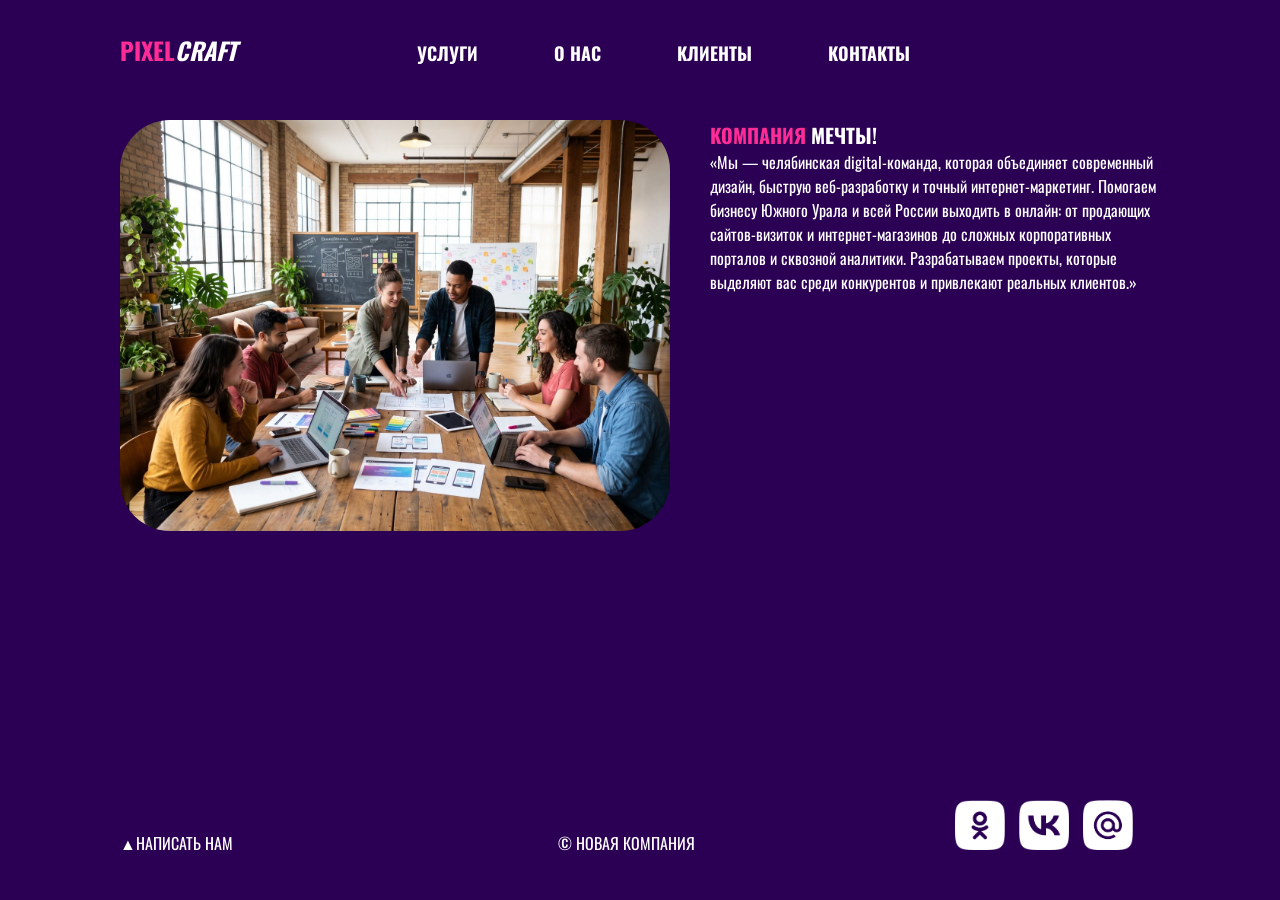
<file: index.html>
<!DOCTYPE html>
<html lang="ru">
<head>
    <link rel="stylesheet" href="css/style.css">
    <meta charset="UTF-8">
    <meta name="viewport" content="width=device-width, initial-scale=1.0">
    <link rel="preconnect" href="https://fonts.googleapis.com">
    <link rel="preconnect" href="https://fonts.gstatic.com" crossorigin>
    <link href="https://fonts.googleapis.com/css2?family=Oswald:wght@300;400;500;600;700&display=swap" rel="stylesheet">
    <title>Сайт визитка</title>
</head>
<body>
    <div id="wrapper">
        <header class="clearfix">
            <a href="index.html" id="logo"><span class="pink">Pixel</span><i>Craft</i>
            <nav id="mainnav">
                <ul>
                    <li><a href="uslugi.html">Услуги</a></li>
                    <li><a href="onas.html">О нас</a></li>
                    <li><a href="klienti.html">Клиенты</a></li>
                    <li><a href="kontakti.html">Контакты</a></li>
                </ul>
            </nav>
        </header>
        <main>
            <img class="main_img-float" src="img/1.jpg" alt="Картинка">
            <h1><span class="pink">Компания</span> мечты!</h1>
            <p>​«Мы — челябинская digital-команда, которая объединяет современный дизайн, быструю веб-разработку и точный интернет-маркетинг. Помогаем бизнесу Южного Урала и всей России выходить в онлайн: от продающих сайтов-визиток и интернет-магазинов до сложных корпоративных порталов и сквозной аналитики. Разрабатываем проекты, которые выделяют вас среди конкурентов и привлекают реальных клиентов.»</p>
        </main>
    </div>
    <footer>
        <p class="footer__block"><a href="form.html">▲Написать нам</a></p>
        <p class="footer__block">&copy; Новая компания</p>
        <div class="footer__icons">
            <a href="https://ok.ru" target="_blank">
                <img src="img/ok.png" class="footer__img">
            </a>
            <a href="https://vk.com" target="_blank">
                <img src="img/vk.png" class="footer__img">
            </a>
            <a href="https://mail.ru" target="_blank">
                <img src="img/mailru.png" class="footer__img">
            </a>
        </div>
    </footer>
</body>
</html>
</file>
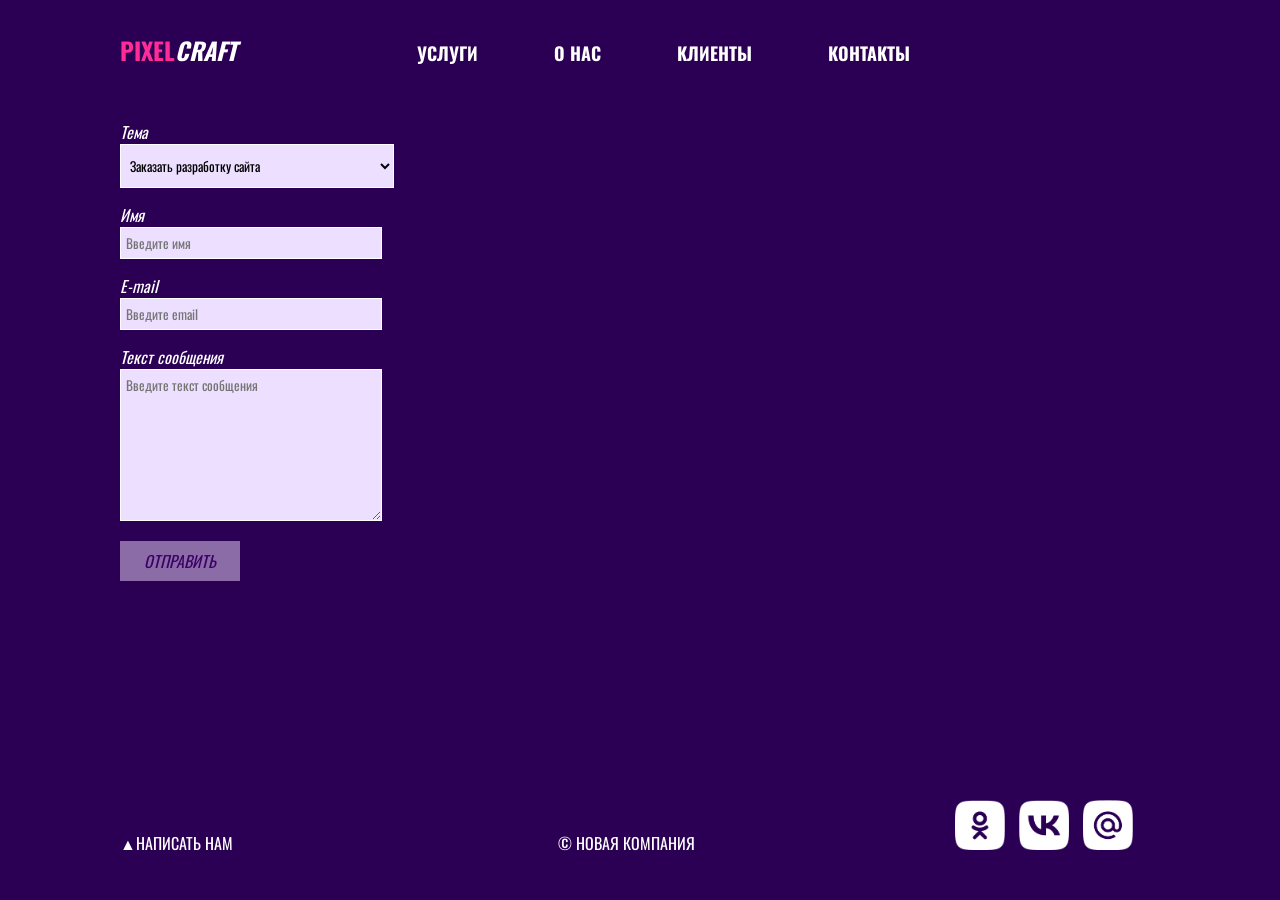
<file: form.html>
<!DOCTYPE html>
<html lang="ru">
<head>
    <link rel="stylesheet" href="css/style.css">
    <meta charset="UTF-8">
    <meta name="viewport" content="width=device-width, initial-scale=1.0">
    <link rel="preconnect" href="https://fonts.googleapis.com">
    <link rel="preconnect" href="https://fonts.gstatic.com" crossorigin>
    <link href="https://fonts.googleapis.com/css2?family=Oswald:wght@300;400;500;600;700&display=swap" rel="stylesheet">
    <title>Обратная связь</title>
</head>
<body>
    <div id="wrapper">
        <header class="clearfix">
            <a href="index.html" id="logo"><span class="pink">Pixel</span><i>Craft</i>
            <nav id="mainnav">
                <ul>
                    <li><a href="uslugi.html">Услуги</a></li>
                    <li><a href="onas.html">О нас</a></li>
                    <li><a href="klienti.html">Клиенты</a></li>
                    <li><a href="kontakti.html">Контакты</a></li>
                </ul>
            </nav>
        </header>
        <main>
            <form action="" id="contact-form">
                <div class="form__item">
                    <label for="topic">Тема</label><br>
                    <select name="topic" id="topic" required>
                        <option value="1">Заказать разработку сайта</option>
                        <option value="2">Заказать дизайн / брендинг</option>
                        <option value="3">Настройка рекламы и продвижения</option>
                        <option value="4">Предложить партнерство</option>
                        <option value="5">Вопрос руководству / Другое</option>
                    </select>
                </div>

                <div class="form__item">
                    <label for="name">Имя</label><br>
                    <input type="text" name="name" id="name" placeholder="Введите имя" required>
                </div>

                <div class="form__item">
                    <label for="email">E-mail</label><br>
                    <input type="email" name="email" id="email" placeholder="Введите email" required>
                </div>

                <div class="form__item">
                    <label for="message">Текст сообщения</label><br>
                    <textarea name="message" id="message" placeholder="Введите текст сообщения" required></textarea>
                </div>

                <div class="form__item">
                    <input type="submit" value="ОТПРАВИТЬ">
                </div>
            </form>
        </main>
    </div>
    <footer>
        <p class="footer__block"><a href="form.html">▲Написать нам</a></p>
        <p class="footer__block">&copy; Новая компания</p>
        <div class="footer__icons">
            <a href="https://ok.ru" target="_blank">
                <img src="img/ok.png" class="footer__img" alt="OK">
            </a>
            <a href="https://vk.com" target="_blank">
                <img src="img/vk.png" class="footer__img" alt="VK">
            </a>
            <a href="https://mail.ru" target="_blank">
                <img src="img/mailru.png" class="footer__img" alt="Mail.ru">
            </a>
        </div>
    </footer>
</body>
</html>
</file>
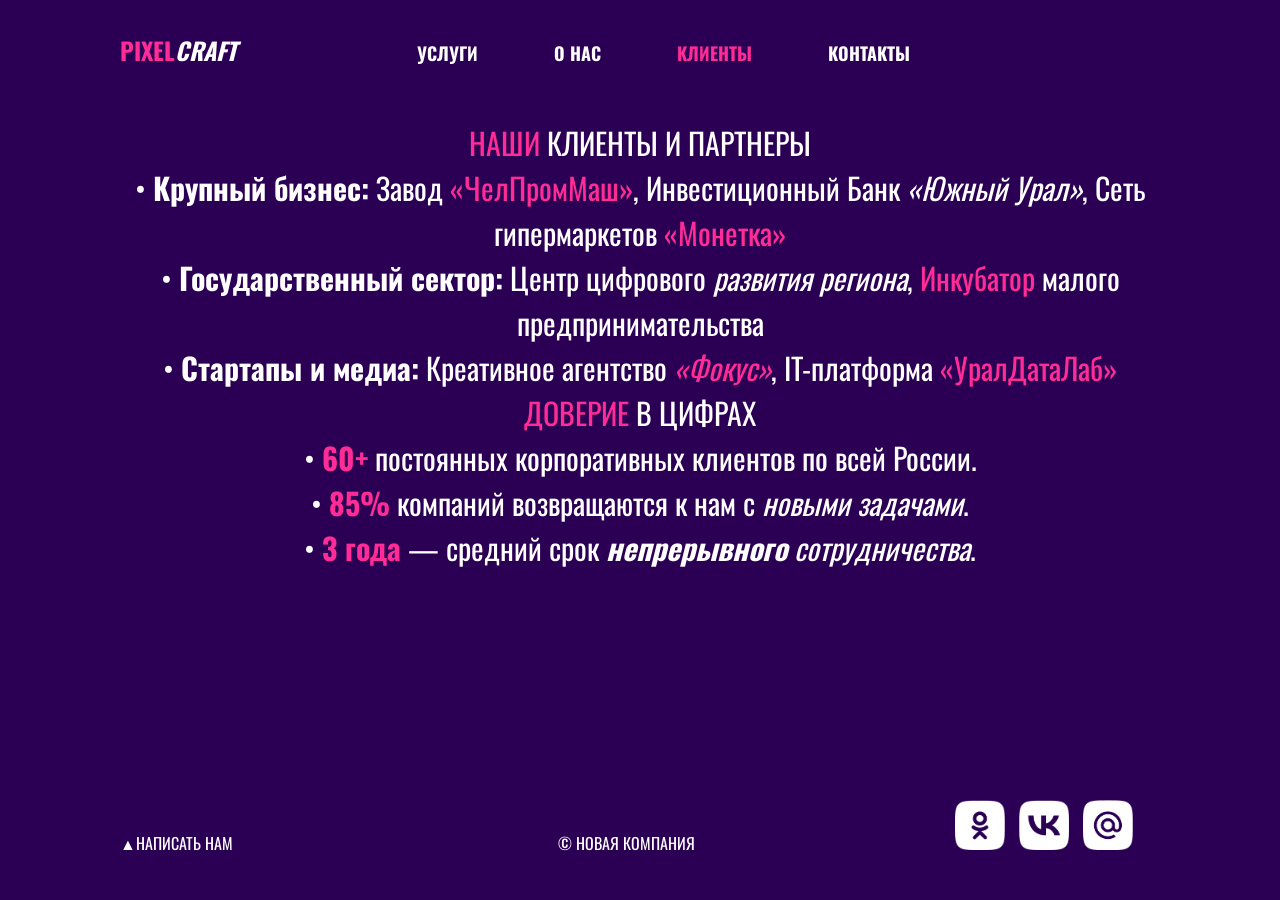
<file: klienti.html>
<!DOCTYPE html>
<html lang="ru">
<head>
    <meta charset="UTF-8">
    <meta name="viewport" content="width=device-width, initial-scale=1.0">
    <link rel="preconnect" href="https://fonts.googleapis.com">
    <link rel="preconnect" href="https://fonts.gstatic.com" crossorigin>
    <link href="https://fonts.googleapis.com/css2?family=Oswald:wght@300;400;500;600;700&display=swap" rel="stylesheet">
    <link rel="stylesheet" href="css/style.css">
    <title>Клиенты</title>
</head>
<body>
    <div id="wrapper">
        <header class="clearfix">
            <a href="index.html" id="logo"><span class="pink">Pixel</span><i>Craft</i>
            <nav id="mainnav">
                <ul>
                    <li><a href="uslugi.html">Услуги</a></li>
                    <li><a href="onas.html">О нас</a></li>
                    <li class="active"><a href="klienti.html">Клиенты</a></li>
                    <li><a href="kontakti.html">Контакты</a></li>
                </ul>
            </nav>
        </header>
        <main>
            <div class="ananas, h1-klienti">
                <p><span class="pink">НАШИ</span> КЛИЕНТЫ И ПАРТНЕРЫ</p>
                <p>• <strong>Крупный бизнес:</strong> Завод <span class="nazvan">«ЧелПромМаш»</span>, Инвестиционный Банк <em>«Южный Урал»</em>, Сеть гипермаркетов <span class="nazvan">«Монетка»</span></p>
                <p>• <strong>Государственный сектор:</strong> Центр цифрового <em>развития региона</em>, <span class="nazvan">Инкубатор</span> малого предпринимательства</p>
                <p>• <strong>Стартапы и медиа:</strong> Креативное агентство <em><span class="nazvan">«Фокус»</span></em>, IT-платформа <span class="nazvan">«УралДатаЛаб»</span></p>
                <p><span class="nazvan">ДОВЕРИЕ</span> В ЦИФРАХ </p>
                <p>• <strong><span class="nazvan">60+</span></strong> постоянных корпоративных клиентов по всей России.</p>
                <p>• <strong><span class="nazvan">85%</span></strong> компаний возвращаются к нам с <em>новыми задачами</em>.</p>
                <p>• <strong><span class="nazvan">3 года</span></strong> — средний срок <em><strong>непрерывного</strong> сотрудничества</em>.</p>
            </div>
        </main>
    </div>
    <footer> 
        <p class="footer__block"><a href="form.html">▲Написать нам</a></p> 
        <p class="footer__block">&copy; Новая компания</p> 
        <div class="footer__icons"> 
            <a href="https://ok.ru" target="_blank">
                <img src="img/ok.png" class="footer__img">
            </a>
            <a href="https://vk.com" target="_blank">
                <img src="img/vk.png" class="footer__img">
            </a>
            <a href="https://mail.ru" target="_blank">
                <img src="img/mailru.png" class="footer__img">
            </a> 
        </div>
    </footer>
</body>
</html>
</file>
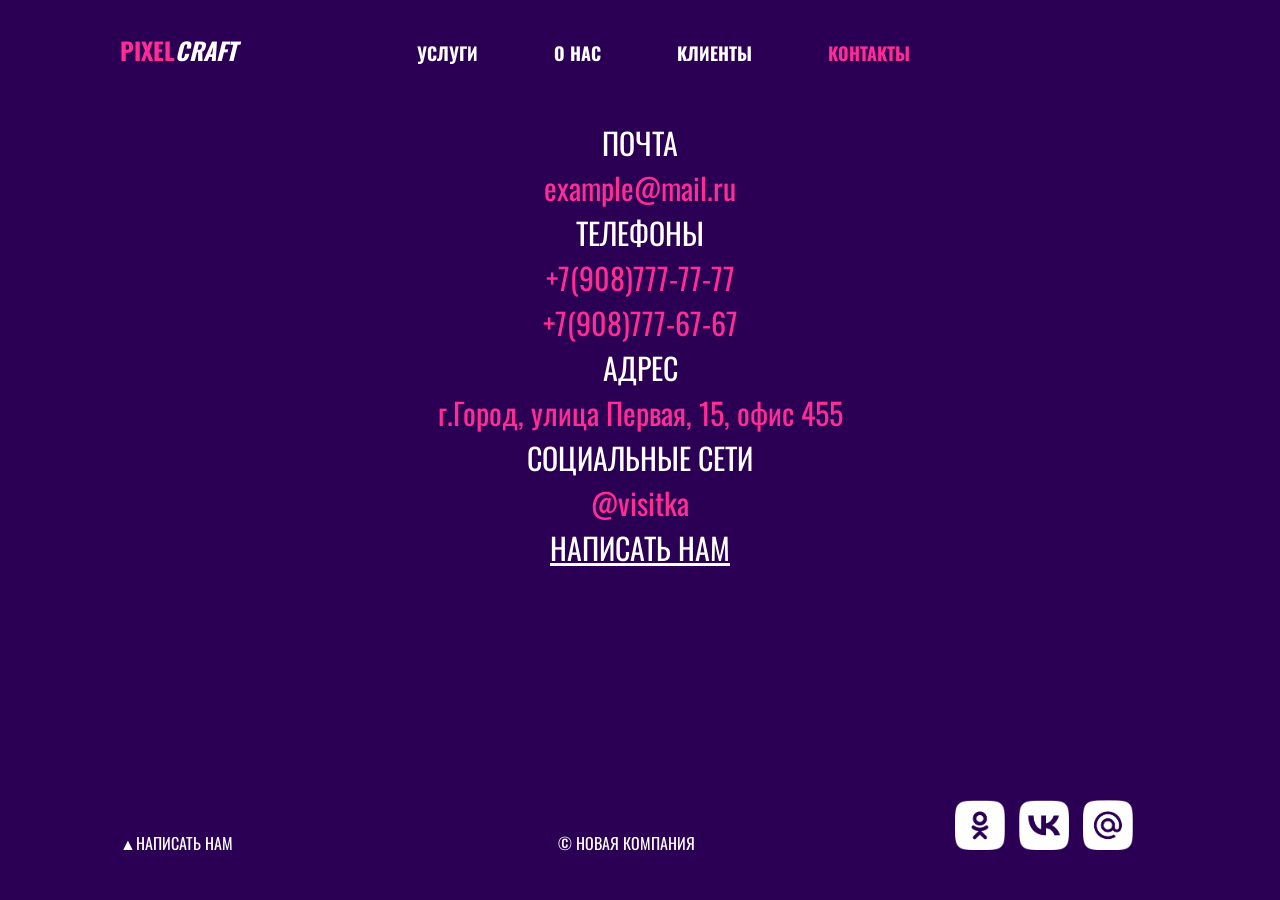
<file: kontakti.html>
<!DOCTYPE html>
<html lang="ru">
<head>
    <link rel="stylesheet" href="css/style.css">
    <meta charset="UTF-8">
    <meta name="viewport" content="width=device-width, initial-scale=1.0">
    <link rel="preconnect" href="https://fonts.googleapis.com">
    <link rel="preconnect" href="https://fonts.gstatic.com" crossorigin>
    <link href="https://fonts.googleapis.com/css2?family=Oswald:wght@300;400;500;600;700&display=swap" rel="stylesheet">
    <title>Контакты</title>
</head>
<body>
    <div id="wrapper">
        <header class="clearfix">
            <a href="index.html" id="logo"><span class="pink">Pixel</span><i>Craft</i>
            <nav id="mainnav">
                <ul>
                    <li><a href="uslugi.html">Услуги</a></li>
                    <li><a href="onas.html">О нас</a></li>
                    <li><a href="klienti.html">Клиенты</a></li>
                    <li class="active"><a href="kontakti.html">Контакты</a></li>
                </ul>
            </nav>
        </header>
        <main class="h1-kontakt">
            <p>ПОЧТА</p>
            <span>example@mail.ru</span>
            <p>ТЕЛЕФОНЫ</p>
            <span>+7(908)777-77-77</span><br>
            <span>+7(908)777-67-67</span>
            <p>АДРЕС</p>
            <span>г.Город, улица Первая, 15, офис 455</span>
            <p>СОЦИАЛЬНЫЕ СЕТИ</p>
            <span>@visitka</span>
            <div><a href="form.html">НАПИСАТЬ НАМ</a></div>
        </main>
    </div>
    <footer> 
        <p class="footer__block"><a href="form.html">▲Написать нам</a></p> 
        <p class="footer__block">&copy; Новая компания</p> 
        <div class="footer__icons"> 
            <a href="https://ok.ru" target="_blank">
                <img src="img/ok.png" class="footer__img">
            </a>
            <a href="https://vk.com" target="_blank">
                <img src="img/vk.png" class="footer__img">
            </a>
            <a href="https://mail.ru" target="_blank">
                <img src="img/mailru.png" class="footer__img">
            </a> 
        </div>
    </footer>
</body>
</html>
</file>
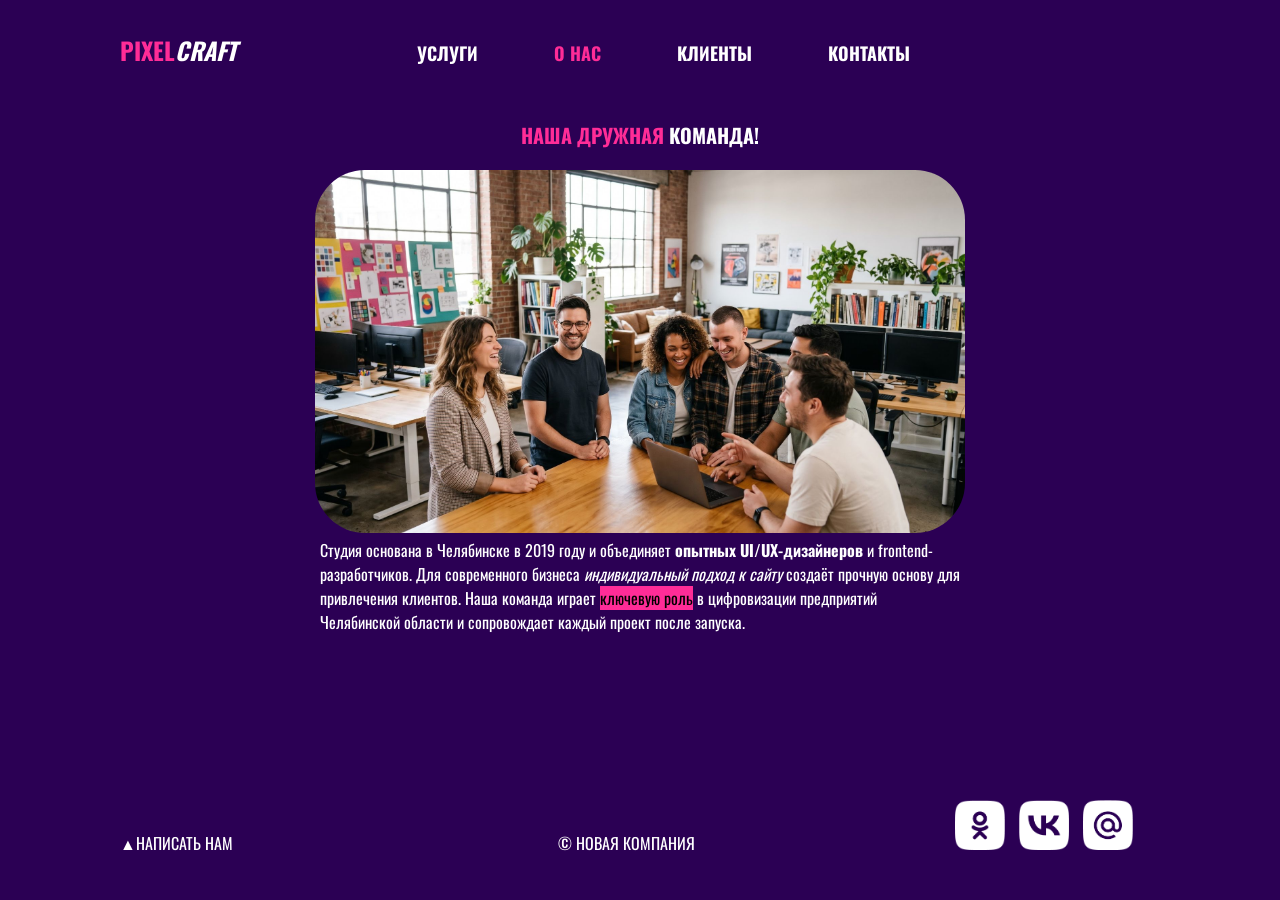
<file: onas.html>
<!DOCTYPE html>
<html lang="ru">
<head>
    <link rel="stylesheet" href="css/style.css">
    <meta charset="UTF-8">
    <meta name="viewport" content="width=device-width, initial-scale=1.0">
    <link rel="preconnect" href="https://fonts.googleapis.com">
    <link rel="preconnect" href="https://fonts.gstatic.com" crossorigin>
    <link href="https://fonts.googleapis.com/css2?family=Oswald:wght@300;400;500;600;700&display=swap" rel="stylesheet">
    <title>О нас</title>
</head>
<body>
    <div id="wrapper">
        <header class="clearfix">
            <a href="index.html" id="logo"><span class="pink">Pixel</span><i>Craft</i>
            <nav id="mainnav">
                <ul>
                    <li><a href="uslugi.html">Услуги</a></li>
                    <li class="active"><a href="onas.html">О нас</a></li>
                    <li><a href="klienti.html">Клиенты</a></li>
                    <li><a href="kontakti.html">Контакты</a></li>
                </ul>
            </nav>
        </header>
        <main>
            <div class="h1-comand">
            <h1><span class="pink">НАША ДРУЖНАЯ </span>КОМАНДА!</h1>
            <img class="img-onas" src="content/6.jpg" alt="Команда">
            </div>
            <p class="text-onas">Студия основана в Челябинске в 2019 году и объединяет <strong>опытных UI/UX-дизайнеров</strong> и frontend-разработчиков. Для современного бизнеса <em>индивидуальный подход к сайту</em> создаёт прочную основу для привлечения клиентов. Наша команда играет <mark>ключевую роль</mark> в цифровизации предприятий Челябинской области и сопровождает каждый проект после запуска.</p>
        </main>
    </div>
    <footer> 
        <p class="footer__block"><a href="form.html">▲Написать нам</a></p> 
        <p class="footer__block">&copy; Новая компания</p> 
        <div class="footer__icons"> 
            <a href="https://ok.ru" target="_blank">
                <img src="img/ok.png" class="footer__img">
            </a>
            <a href="https://vk.com" target="_blank">
                <img src="img/vk.png" class="footer__img">
            </a>
            <a href="https://mail.ru" target="_blank">
                <img src="img/mailru.png" class="footer__img">
            </a> 
        </div>
    </footer>
</body>
</html>
</file>
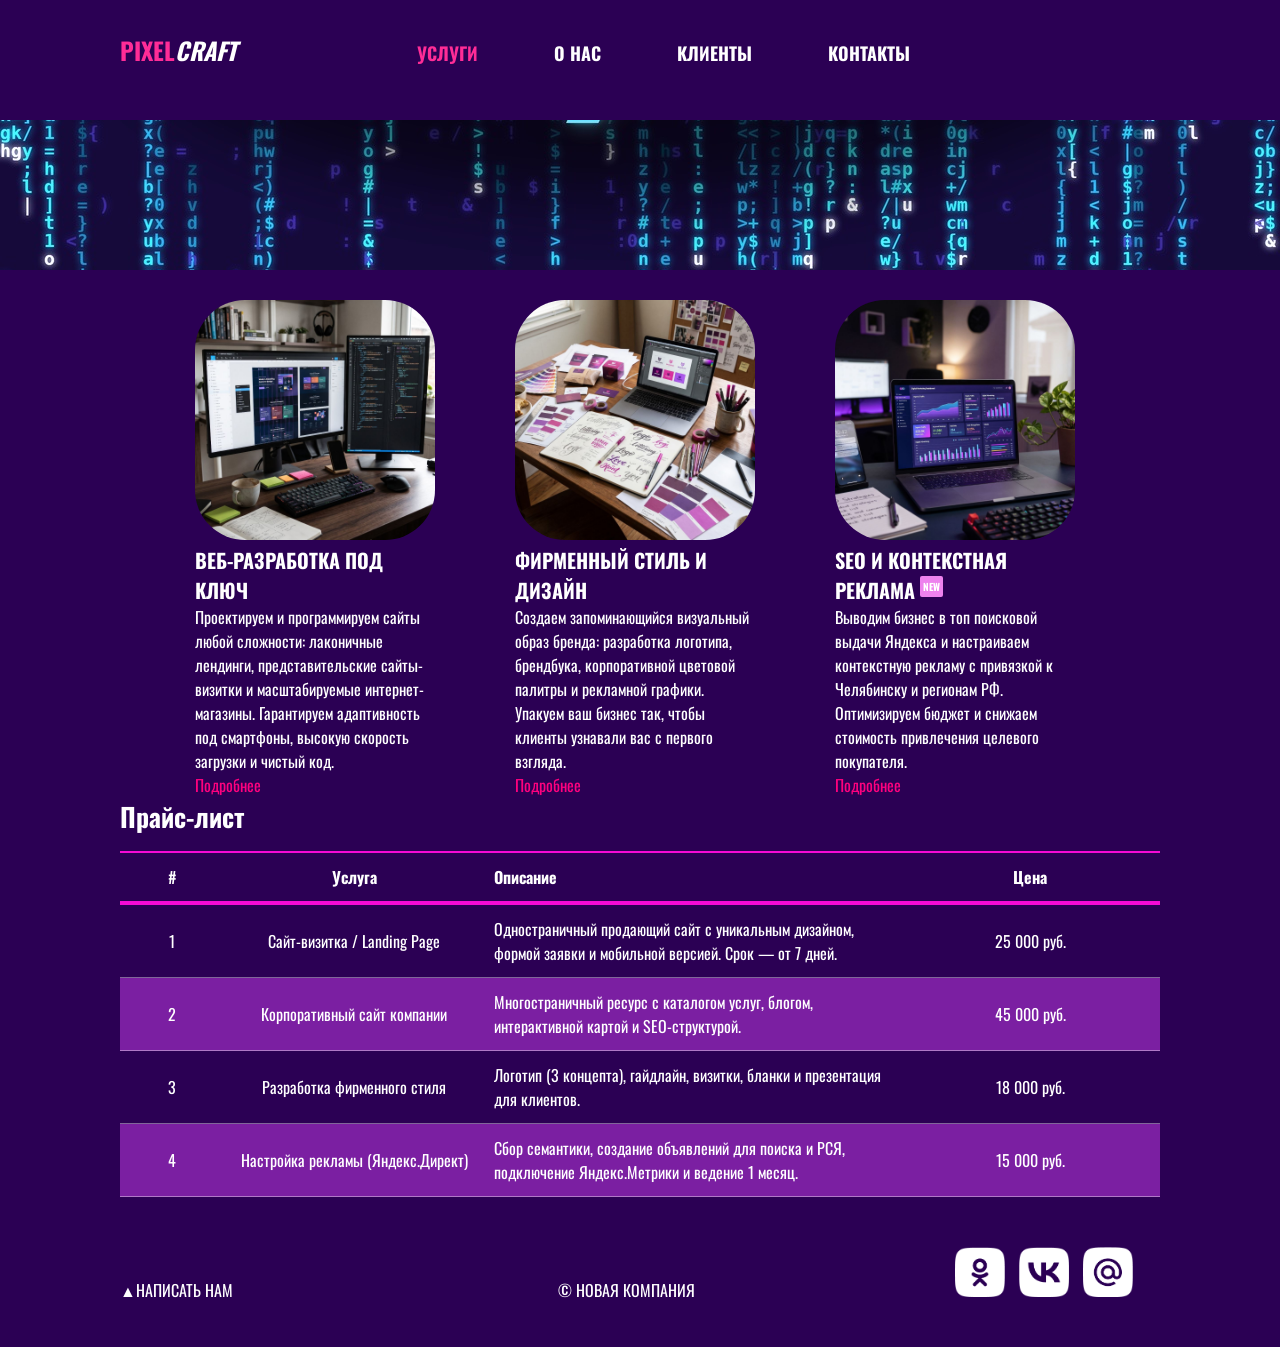
<file: uslugi.html>
<!DOCTYPE html>
<html lang="ru">
<head>
    <link rel="stylesheet" href="css/style.css">
    <meta charset="UTF-8">
    <meta name="viewport" content="width=device-width, initial-scale=1.0">
    <link rel="preconnect" href="https://fonts.googleapis.com">
    <link rel="preconnect" href="https://fonts.gstatic.com" crossorigin>
    <link href="https://fonts.googleapis.com/css2?family=Oswald:wght@300;400;500;600;700&display=swap" rel="stylesheet">
    <title>Услуги</title>
</head>
<body>
    <div id="wrapper">
        <header class="clearfix">
            <a href="index.html" id="logo"><span class="pink">Pixel</span><i>Craft</i>
            <nav id="mainnav">
                <ul>
                    <li class="active"><a href="uslugi.html">Услуги</a></li>
                    <li><a href="onas.html">О нас</a></li>
                    <li><a href="klienti.html">Клиенты</a></li>
                    <li><a href="kontakti.html">Контакты</a></li>
                </ul>
            </nav>
        </header>
        <div id="panorama">
        </div>
        <main id="">
            <h1 class = "h1--invisible">Услуги компании</h1>
            <section class="services clearfix">
                <article class="services__item">
                    <img class="services__img" src="content/3.jpg" alt="контент">
                    <h2>Веб-разработка под ключ</h2>
                    <p>Проектируем и программируем сайты любой сложности: лаконичные лендинги, представительские сайты-визитки и масштабируемые интернет-магазины. Гарантируем адаптивность под смартфоны, высокую скорость загрузки и чистый код.</p>
                    <p><a href="#">Подробнее</a></p>
                </article>
                <article class="services__item">
                    <img class="services__img" src="content/4.jpg" alt="контент">
                    <h2>Фирменный стиль и дизайн</h2>
                    <p>Создаем запоминающийся визуальный образ бренда: разработка логотипа, брендбука, корпоративной цветовой палитры и рекламной графики. Упакуем ваш бизнес так, чтобы клиенты узнавали вас с первого взгляда.</p>
                    <p><a href="#">Подробнее</a></p>
                </article>
                <article class="services__item">
                    <img class="services__img" src="content/5.jpg" alt="контент">
                    <h2 class="new">SEO и контекстная реклама</h2>
                    <p>Выводим бизнес в топ поисковой выдачи Яндекса и настраиваем контекстную рекламу с привязкой к Челябинску и регионам РФ. Оптимизируем бюджет и снижаем стоимость привлечения целевого покупателя.</p>
                    <p><a href="#">Подробнее</a></p>
                </article>
            </section>
            <section class="price-section">
                <table class="price">
                    <caption>Прайс-лист</caption>
                    <thead>
                        <tr>
                            <th>#</th>
                            <th>Услуга</th>
                            <th>Описание</th>
                            <th>Цена</th>
                        </tr>
                    </thead>
                    <tbody>
                        <tr>
                            <td>1</td>
                            <td>Сайт-визитка / Landing Page</td>
                            <td>Одностраничный продающий сайт с уникальным дизайном, формой заявки и мобильной версией. Срок — от 7 дней.</td>
                            <td>25 000 руб.</td>
                        </tr>
                        <tr>
                            <td>2</td>
                            <td>Корпоративный сайт компании</td>
                            <td>Многостраничный ресурс с каталогом услуг, блогом, интерактивной картой и SEO-структурой.</td>
                            <td>45 000 руб.</td>
                        </tr>
                        <tr>
                            <td>3</td>
                            <td>Разработка фирменного стиля</td>
                            <td>Логотип (3 концепта), гайдлайн, визитки, бланки и презентация для клиентов.</td>
                            <td>18 000 руб.</td>
                        </tr>
                        <tr>
                            <td>4</td>
                            <td>Настройка рекламы (Яндекс.Директ)</td>
                            <td>Сбор семантики, создание объявлений для поиска и РСЯ, подключение Яндекс.Метрики и ведение 1 месяц.</td>
                            <td>15 000 руб.</td>
                        </tr>
                    </tbody>
                </table>
            </section>
        </main>
    </div>
    <footer> 
        <p class="footer__block"><a href="form.html">▲Написать нам</a></p> 
        <p class="footer__block">&copy; Новая компания</p> 
        <div class="footer__icons"> 
            <a href="https://ok.ru" target="_blank">
                <img src="img/ok.png" class="footer__img">
            </a>
            <a href="https://vk.com" target="_blank">
                <img src="img/vk.png" class="footer__img">
            </a>
            <a href="https://mail.ru" target="_blank">
                <img src="img/mailru.png" class="footer__img">
            </a> 
        </div>
    </footer>
</body>
</html>
</file>
<file: css/style.css>
* {
    margin:0;
    padding: 0;
}

html,body {
  height: 100%;
}

header, main, footer {
    width: 1040px;
    margin: 0 auto;
}

#wrapper{
    min-height: 100%;
    height: auto !important;
    height: 100%;
    width: 100%;
}

header{
    height:120px;    
}

main{
    padding-bottom: 100px;
}

footer{   
    margin: -100px auto 0;
    position: relative;
    height: 100px;
}

body{
    background-color: #380577;
    color: white;
}

.main_img-float{
    width: 550px;
    margin-right: 40px;
    float: left;
}

#panorama{
    width: 100%;
    height: 150px;
    background: url(../img/2.jpg) no-repeat center 80%;
    background-size: cover;
}

.services__img{
    width: 240px;
}

.services__item{
    margin-left: 40px;
    margin-right: 40px;
    width: 240px;
    float:left;
}

.services{
    padding-left: 35px;
    padding-right: 35px;
}

.clearfix::after{
    content: "";
    display: table;
    clear: both;
}

.h1--invisible{
    visibility: hidden;
}

.h1-comand{
    text-align: center;
}

.h1-comand h1{
    margin-bottom: 20px;
}

.text-onas{
    text-align: start;
    margin-left: 200px;
    margin-right: 200px;
}

.h1-kontakt div{
    text-decoration: underline;
}

.h1-kontakt {
    text-align: center;
    line-height: 1.5;
    font-size: 30px;
}

.ananas {
    text-align: center;
}

.nazvan {
    color: #FF2C97;
}

#logo {
    text-transform: uppercase;
    text-decoration:none;
    color: #fff;
    font-weight: bold;
    line-height: 100px;
    font-size: 24px;
}

.footer__block {
    display: inline-block;
    width: 335px;
    text-transform: uppercase;
}

.footer__img {
    width: 50px;
    margin-left: 10px;
    border-radius: 0;
}

.footer__icons {
    text-align: right;
    display: inline-block;
    width: 335px;
}

.h1-klienti {
    text-align: center;
    line-height: 1.5;
    font-size: 30px;
}

.pink{
    color: #FF2C97;
}

.h1-kontakt span {
    color: #FF2C97;
}

.h1-kontakt a{
    color: white;
}

h1, h2 {
    text-transform: uppercase;
    font-weight: bold;
    font-size: 20px;
}

mark {
    background-color: #FF2C97;
}

img {
    border: #FF2C97;
    border-radius: 50px;
    box-shadow: inset;
}

body {
    font-family: 'Oswald', 'Verdana', 'Arial', 'Helvetica', sans-serif;
    background-color: #2b0054;
    color: #ffffff;
    margin: 0;
    padding: 0;
}

h1, h2, h3 {
    font-family: 'Oswald', sans-serif;
}

.clearfix::after {
    content: "";
    display: table;
    clear: both;
}

#logo {
    float: left;
    font-size: 24px;
    font-weight: bold;
    text-transform: uppercase;
}

#mainnav {
    float: right;
    text-transform: uppercase;
    text-decoration: none;
    color: #fff;
    font-weight: bold;
    line-height: 100px;
    font-size: 24px;
    padding-right: 250px;
}

#mainnav ul {
    list-style: none;
    margin: 0;
    padding-left: 0;
}

#mainnav li {
    display: inline-block;
    margin-left: 70px;
}

#mainnav a {
    text-decoration: none;
    color: #ffffff;
    text-transform: uppercase;
    font-size: 18px;
}

#mainnav a:hover {
    text-decoration: underline;
}

#mainnav li.active a {
    color: #FF2C97;
}

.footer__block:nth-child(2) {
    text-align: center;
}

.services a {
    color: #ff007f;
    text-decoration: none;
}

.services a:hover {
    text-decoration: underline;
}

.new::after {
    content: "new";
    font-size: 10px;
    vertical-align: super;
    background-color: violet;
    border-radius: 2px;
    padding: 3px;
    margin-left: 5px;
}

.price {
    width: 100%;
    border-collapse: collapse;
    color: white;
    border: none;
}

.price caption {
    text-align: left;
    font-size: 26px;
    font-weight: bold;
    color: white;
    padding-bottom: 15px;
}

.price th,
.price td {
    padding: 12px 10px;
    text-align: center;
    border: none;
}

.price thead th {
    border-top: 2px solid #f60ad5;
    border-bottom: 4px solid #f60ad5;
}

.price th:first-child {
    width: 10%;
}

.price th:nth-child(2),
.price th:last-child {
    width: 25%;
}

.price th:nth-child(3),
.price td:nth-child(3) {
    text-align: left;
}

.price tbody tr:nth-child(even) {
    background-color: #7b1fa2;
}

.price tbody tr:nth-child(even) td {
    border-top: 1px solid rgba(255, 255, 255, 0.4);
    border-bottom: 1px solid rgba(255, 255, 255, 0.4);
}

.form__item {
    margin-bottom: 5px;
}

.form__item label {
    color: white;
    font-style: italic;
    font-size: 16px;
    font-family: 'Oswald', sans-serif;
}

#contact-form input[type="text"],
#contact-form input[type="email"],
#contact-form select,
#contact-form textarea {
    height: 20px;
    width: 250px;
    padding: 5px;
    margin-bottom: 10px;
    border: white solid 1px;
    background-color: #eddfff;
    font-family: 'Oswald', sans-serif;
    box-sizing: content-box;
    display: inline-block;
}

#contact-form select {
    height: 32px;
    width: 262px;
}

#contact-form textarea {
    height: 140px;
    resize: both;
}

#contact-form input[type="submit"] {
    background-color: #8c6ca7;
    border: none;
    color: #3b0066;
    font-family: 'Oswald', sans-serif;
    font-style: italic;
    font-size: 16px;
    padding: 8px 24px;
    cursor: pointer;
    text-transform: uppercase;
}

#contact-form input[type="submit"]:hover {
    background-color: #eddfff;
}

.footer__block a {
    color: inherit;
    text-decoration: none;
}

.price {
    margin-bottom: 50px;
}

footer a {
    text-decoration: none;
}

.img-onas {
    width: 650px;
}
</file>
